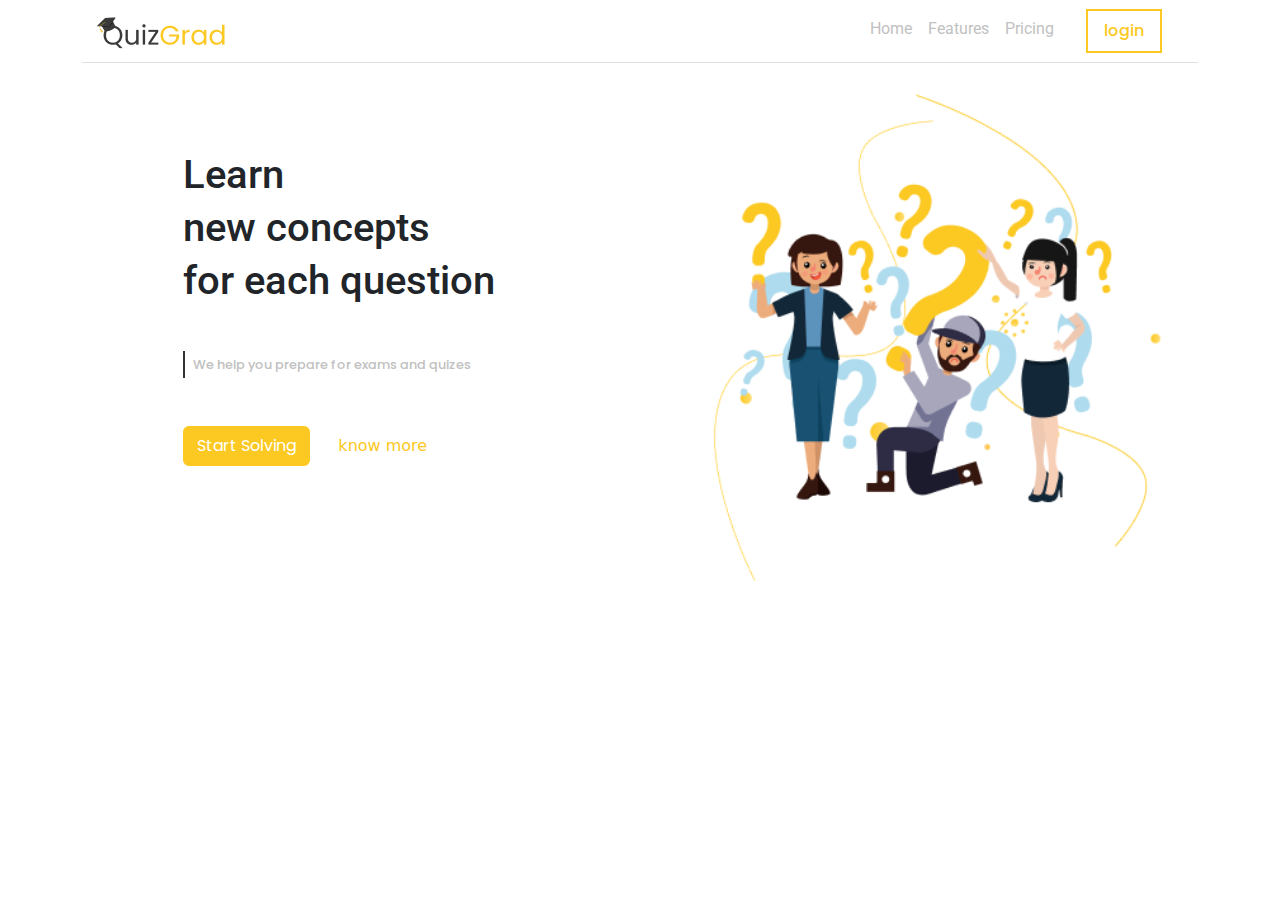
<file: index.html>
<!DOCTYPE html>
<html lang="en">

<head>
    <meta charset="UTF-8">
    <meta name="viewport" content="width=device-width, initial-scale=1.0">
    <title>Home</title>
    <link rel="stylesheet" href="https://cdnjs.cloudflare.com/ajax/libs/font-awesome/6.5.2/css/all.min.css" integrity="sha512-SnH5WK+bZxgPHs44uWIX+LLJAJ9/2PkPKZ5QiAj6Ta86w+fsb2TkcmfRyVX3pBnMFcV7oQPJkl9QevSCWr3W6A==" crossorigin="anonymous" referrerpolicy="no-referrer" />
    <link rel="stylesheet" href="https://cdn.jsdelivr.net/npm/bootstrap@5.3.3/dist/css/bootstrap.min.css">
    <link rel="stylesheet" href="./style.css">
</head>

<body>

      <div class="container">
        <!-- ////////////////////////////////////
         ////////// NAVBAR SECTION START /////// 
         //////////////////////////////////////-->
        <nav class="navbar navbar-expand-lg">
            <div class="container ">
                <a class="navbar-brand" href="#"><img src="./asset/images/logo.png" alt=""></a>
                <button class="navbar-toggler" type="button" data-bs-toggle="collapse" data-bs-target="#navbarNav"
                    aria-controls="navbarNav" aria-expanded="false" aria-label="Toggle navigation">
                    <span class="navbar-toggler-icon"></span>
                </button>
                <div class="collapse navbar-collapse justify-content-end" id="navbarNav">
                    <ul class="navbar-nav">
                        <li class="nav-item">
                            <a class="nav-link active" aria-current="page" href="#">Home</a>
                        </li>
                        <li class="nav-item">
                            <a class="nav-link" href="#">Features</a>
                        </li>
                        <li class="nav-item">
                            <a class="nav-link" href="#">Pricing</a>
                        </li>
                        <li class="nav-item">
                            <a class="nav-link login_btn px-3 mx-4" href="./login.html">login</a>
                        </li>
                    </ul>
                </div>
            </div>
        </nav>

        <!-- //////////////////////////////////
         ////////// NAVBAR SECTION END /////// 
         ////////////////////////////////////-->

        <!-- //////////////////////////////////
         /////// MAIN SECTION START //////////
         //////////////////////////////////// -->
        <div class="container">
            <div class="row">
                <div class="main_data_left col-sm-5">
                    <div class="heading">
                        <h1>Learn </h1>
                        <h1>new concepts</h1>
                        <h1>for each question</h1>
                    </div>
                    <p class="para px-2 py-1 my-5">
                        We help you prepare for exams and quizes
                    </p>
                    <div class="buttons">
                        <a href="#" class="button_solving btn">Start Solving</a>
                        <a href="#" class="button_know btn"><i class="fa-solid fa-caret-down"></i>know more</a>
                    </div>
                </div>
                <div class="right col-sm-6">
                    <img src="./asset/images/hero.png" alt="">
                </div>
            </div>
        </div>
        <!-- ////////////////////////////////
         /////// MAIN SECTION END //////////
         ////////////////////////////////// -->
    </div>

    <script src="https://cdn.jsdelivr.net/npm/@popperjs/core@2.11.8/dist/umd/popper.min.js"
        integrity="sha384-I7E8VVD/ismYTF4hNIPjVp/Zjvgyol6VFvRkX/vR+Vc4jQkC+hVqc2pM8ODewa9r"
        crossorigin="anonymous"></script>
    <script src="https://cdn.jsdelivr.net/npm/bootstrap@5.3.3/dist/js/bootstrap.min.js"
        integrity="sha384-0pUGZvbkm6XF6gxjEnlmuGrJXVbNuzT9qBBavbLwCsOGabYfZo0T0to5eqruptLy"
        crossorigin="anonymous"></script>
    <script src="./script.js"></script>
</body>

</html>
</file>
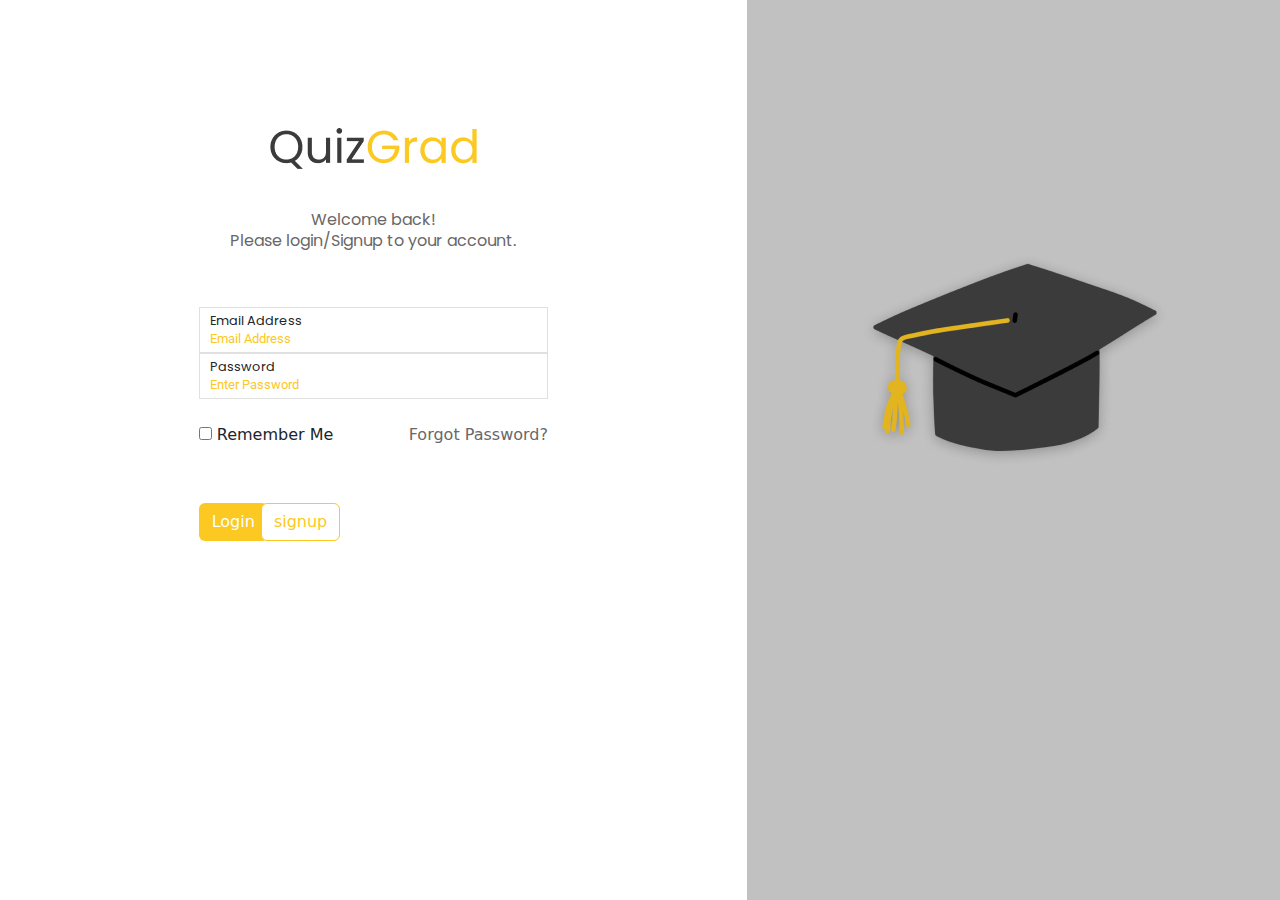
<file: login.html>
<!DOCTYPE html>
<html lang="en">

<head>
    <meta charset="UTF-8">
    <meta name="viewport" content="width=device-width, initial-scale=1.0">
    <title>Document</title>
    <link rel="stylesheet" href="https://cdnjs.cloudflare.com/ajax/libs/font-awesome/6.5.2/css/all.min.css"
        integrity="sha512-SnH5WK+bZxgPHs44uWIX+LLJAJ9/2PkPKZ5QiAj6Ta86w+fsb2TkcmfRyVX3pBnMFcV7oQPJkl9QevSCWr3W6A=="
        crossorigin="anonymous" referrerpolicy="no-referrer" />
    <link rel="stylesheet" href="https://cdn.jsdelivr.net/npm/bootstrap@5.3.3/dist/css/bootstrap.min.css">
    <link rel="stylesheet" href="./login.css">
</head>

<body>


    <div class="container-fluid">
        <div class="row">
            <div class="login col-sm-7">
                <div class="row">
                    <div class="col-sm-12 text-center">
                        <img src="./asset/images/QuizGrad.png" alt="">
                    </div>
                </div>
                <div class="row">
                    <div class="para my-5 col-12 text-center">
                        <p>Welcome back!</p>
                        <p>Please login/Signup to your account.</p>
                    </div>
                </div>

                <div class="row">
                    <form action="" class="form col-sm-12">
                        <div class="input">
                            <label for="email">Email Address</label>
                            <input type="email" id="email" placeholder="Email Address">
                        </div>
                        <div class="input pass">
                            <label for="password">Password</label>
                            <input type="password" id="password" placeholder="Enter Password">
                        </div>
                        <div class="row my-4 checkboxs" >
                            <div class="checkbox col-sm-6" >
                                <input type="checkbox"> Remember Me
                            </div>
                            <div class="col-sm-6 text-end" >
                                <a href="#">Forgot Password?</a>
                            </div>
                        </div>


                        <div class="row my-5">
                            <div class="col-xl-2 col-md-4 col-sm-4 my-2 log">
                                <a class="btn">
                                    Login
                                </a>
                            </div>
                            <div class="col-xl-2 col-md-4 col-sm-4 my-2 sigup">
                                <a class="btn" href="./signup.html">
                                    signup
                                </a>
                            </div>
                        </div>
                </form>
                </div>
            </div>
            <div class="right_main text-center col-sm-5 justify-content-center">
                <img class="logo" src="./asset/images/Hands Graduate.png" alt="">
            </div>
        </div>
    </div>



    <script src="https://cdn.jsdelivr.net/npm/@popperjs/core@2.11.8/dist/umd/popper.min.js"
        integrity="sha384-I7E8VVD/ismYTF4hNIPjVp/Zjvgyol6VFvRkX/vR+Vc4jQkC+hVqc2pM8ODewa9r"
        crossorigin="anonymous"></script>
    <script src="https://cdn.jsdelivr.net/npm/bootstrap@5.3.3/dist/js/bootstrap.min.js"
        integrity="sha384-0pUGZvbkm6XF6gxjEnlmuGrJXVbNuzT9qBBavbLwCsOGabYfZo0T0to5eqruptLy"
        crossorigin="anonymous"></script>
</body>

</html>
</file>
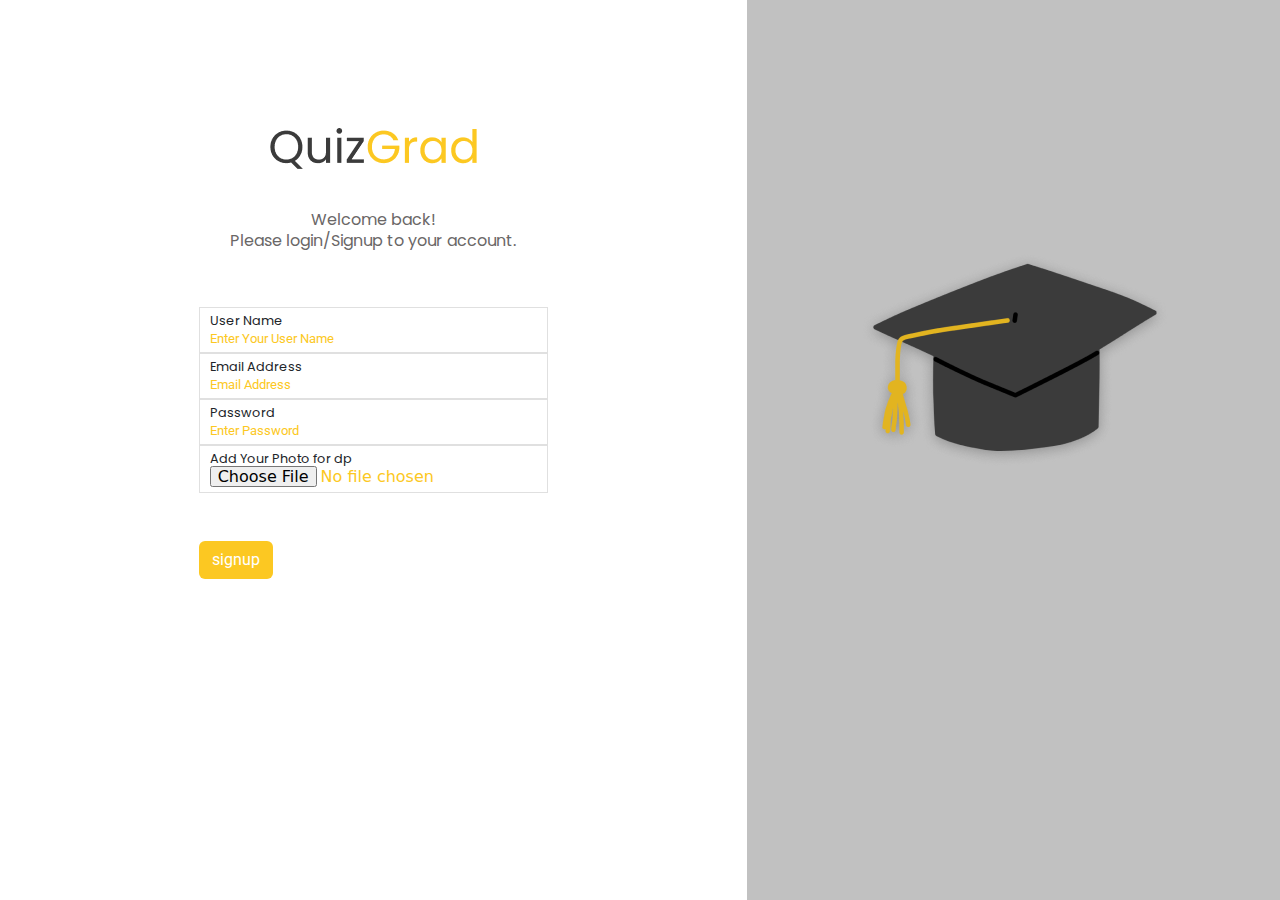
<file: signup.html>
<!DOCTYPE html>
<html lang="en">

<head>
    <meta charset="UTF-8">
    <meta name="viewport" content="width=device-width, initial-scale=1.0">
    <title>Document</title>
    <link rel="stylesheet" href="https://cdnjs.cloudflare.com/ajax/libs/font-awesome/6.5.2/css/all.min.css"
        integrity="sha512-SnH5WK+bZxgPHs44uWIX+LLJAJ9/2PkPKZ5QiAj6Ta86w+fsb2TkcmfRyVX3pBnMFcV7oQPJkl9QevSCWr3W6A=="
        crossorigin="anonymous" referrerpolicy="no-referrer" />
    <link rel="stylesheet" href="https://cdn.jsdelivr.net/npm/bootstrap@5.3.3/dist/css/bootstrap.min.css">
    <link rel="stylesheet" href="./signup.css">
</head>

<body>


    <div class="container-fluid">
        <div class="row">
            <div class="login col-sm-7">
                <div class="row">
                    <div class="col-sm-12 text-center">
                        <img src="./asset/images/QuizGrad.png" alt="">
                    </div>
                </div>
                <div class="row">
                    <div class="para my-5 col-12 text-center">
                        <p>Welcome back!</p>
                        <p>Please login/Signup to your account.</p>
                    </div>
                </div>

                <div class="row">
                    <form action="" class="form col-sm-12">
                        <div class="input">
                            <label for="name">User Name</label>
                            <input type="text" id="name" placeholder="Enter Your User Name">
                        </div>
                        <div class="input">
                            <label for="email">Email Address</label>
                            <input type="email" id="email" placeholder="Email Address">
                        </div>
                        <div class="input pass">
                            <label for="password">Password</label>
                            <input type="password" id="password" placeholder="Enter Password">
                        </div>
                        <div class="input pass">
                            <label for="file">Add Your Photo for dp</label>
                            <input type="file" id="file" placeholder="add your photo">
                        </div>
                        
                       

                        <div class="row my-5">
                            <div class="col-sm-4 sigup">
                                <a class="btn">
                                    signup
                                </a>
                            </div>
                        </div>
                    </form>
                </div>
            </div>
            <div class="right_main text-center col-sm-5 justify-content-center">
                <img class="logo" src="./asset/images/Hands Graduate.png" alt="">
            </div>
        </div>
    </div>



    <script src="https://cdn.jsdelivr.net/npm/@popperjs/core@2.11.8/dist/umd/popper.min.js"
        integrity="sha384-I7E8VVD/ismYTF4hNIPjVp/Zjvgyol6VFvRkX/vR+Vc4jQkC+hVqc2pM8ODewa9r"
        crossorigin="anonymous"></script>
    <script src="https://cdn.jsdelivr.net/npm/bootstrap@5.3.3/dist/js/bootstrap.min.js"
        integrity="sha384-0pUGZvbkm6XF6gxjEnlmuGrJXVbNuzT9qBBavbLwCsOGabYfZo0T0to5eqruptLy"
        crossorigin="anonymous"></script>
</body>

</html>
</file>
<file: style.css>
@import url('https://fonts.googleapis.com/css2?family=Poppins:ital,wght@0,100;0,200;0,300;0,400;0,500;0,600;0,700;0,800;0,900;1,100;1,200;1,300;1,400;1,500;1,600;1,700;1,800;1,900&family=Roboto:ital,wght@0,100;0,300;0,400;0,500;0,700;0,900;1,100;1,300;1,400;1,500;1,700;1,900&display=swap');

:root {
    --light-color: #E0E0E0;
    --dark-light-color: #c1c1c1;
    --primary: #FCC822;
    --secondary: #333333;
}


.navbar {
    border-bottom: 1px solid var(--light-color);
}

ul li a {
    font-family: "Roboto";
    color: var(--dark-light-color) !important;
    cursor: pointer;
}

ul li a:hover {
    color: var(--primary) !important;
    transition: all 0.3s;
}

.login_btn {
    font-family: "Poppins";
    border: 2px solid var(--primary);
    color: var(--primary) !important;
    font-weight: 500;
}

.login_btn:hover {
    color: #ffff !important;
    background-color: var(--primary);
    transition: all 0.5s;
}

.main_data_left {
    margin-left: 8%;
    margin-top: 8%;
}

.main_data_left h1 {
    font-family: "Roboto";
    line-height: 45px;
    /* font-size: 2.2rem; */
}

.para {
    font-family: "Poppins";
    color: var(--dark-light-color);
    border-left: 2px solid var(--secondary);
    font-size: 0.8rem;
    font-weight: 500;
}

.button_solving {
    border: 2px solid var(--primary);
    font-family: "Poppins";
    background-color: var(--primary);
    color: #fff;
    transition: all ease-in-out 0.3s;

}
.button_solving:hover{
    border: 2px solid var(--primary);
    color: var(--primary) !important;
    transition: all ease-in-out 0.3s;   
}

.button_know{
    color: var(--primary);
    margin-left: 5px;
}
.button_know:hover i{
    color: #000 !important;
}
.button_know i{
    color: var(--primary);
    margin-right: 5px;
}


.right img{
    width: 100%;
    object-fit: contain;
    overflow: hidden;
}
</file>
<file: login.css>
@import url('https://fonts.googleapis.com/css2?family=Poppins:ital,wght@0,100;0,200;0,300;0,400;0,500;0,600;0,700;0,800;0,900;1,100;1,200;1,300;1,400;1,500;1,600;1,700;1,800;1,900&family=Roboto:ital,wght@0,100;0,300;0,400;0,500;0,700;0,900;1,100;1,300;1,400;1,500;1,700;1,900&display=swap');

*{
    margin: 0;
    padding: 0;
    box-sizing: border-box;
}
:root {
    --light-color: #E0E0E0;
    --dark-light-color: #c1c1c1;
    --primary: #FCC822;
    --secondary: #6a6767;
}

.login{
    margin-top: 10%;
    overflow: hidden;
}

.right_main{
    background-color: var(--dark-light-color);
    height: 100vh;
}

.logo{
    margin-top: 45%;
    overflow: hidden;
}
.para{
    font-family: "Poppins";
    line-height: 5px;
    color: var(--secondary);
}

.input{
    padding: 5px 10px;
    line-height: 15px;
    border: 1px solid var(--light-color);
}
.form{
    margin: auto;
    width: 50%;
}
label{
    font-family: "Poppins";
    display: block;
    font-size: 0.8rem;
}
.input:hover{
    border-left: 4px solid var(--primary);
}

/* .pass{
    border-top: none;
} */
input{
    border: none;
    outline: none;
    color: var(--primary);
}
input::placeholder{
    color: var(--primary);
    font-family: "Roboto";
    font-size: 0.8rem;
}

a{
    text-decoration: none ;
    color: var(--secondary);
}
a:hover{
   color: var(--primary);
}

.log .btn{
    color: #fff;
    background-color: var(--primary);
}
.log .btn:hover{
    border: 1px solid var(--primary);
    color: var(--primary);
    background-color: #fff;
}

/* .btns,.checkboxs{
    align-items: center;
} */
.sigup .btn{
    border: 1px solid var(--primary);
    color: var(--primary);
    background-color: #fff;   
}

.sigup .btn:hover{
    color: #fff;
    background-color: var(--primary);
}

@media screen and (max-width: 1200px) {
    .form{
        width: 65%;
    }
  }
@media screen and (max-width: 520px) {
    .form{
        width: 90%;
    }
  }
</file>
<file: signup.css>
@import url('https://fonts.googleapis.com/css2?family=Poppins:ital,wght@0,100;0,200;0,300;0,400;0,500;0,600;0,700;0,800;0,900;1,100;1,200;1,300;1,400;1,500;1,600;1,700;1,800;1,900&family=Roboto:ital,wght@0,100;0,300;0,400;0,500;0,700;0,900;1,100;1,300;1,400;1,500;1,700;1,900&display=swap');

*{
    margin: 0;
    padding: 0;
    box-sizing: border-box;
}
:root {
    --light-color: #E0E0E0;
    --dark-light-color: #c1c1c1;
    --primary: #FCC822;
    --secondary: #6a6767;
}

.login{
    margin-top: 10%;
    overflow: hidden;
}

.right_main{
    background-color: var(--dark-light-color);
    height: 100vh;
}

.logo{
    margin-top: 45%;
    overflow: hidden;
}
.para{
    font-family: "Poppins";
    line-height: 5px;
    color: var(--secondary);
}

.input{
    padding: 5px 10px;
    line-height: 15px;
    border: 1px solid var(--light-color);
}
.form{
    margin: auto;
    width: 50%;
}
label{
    font-family: "Poppins";
    display: block;
    font-size: 0.8rem;
}
.input:hover{
    border-left: 4px solid var(--primary);
}

/* .pass{
    border-top: none;
} */
input{
    border: none;
    outline: none;
    color: var(--primary);
}
input::placeholder{
    color: var(--primary);
    font-family: "Roboto";
    font-size: 0.8rem;
}


.log .btn{
    color: #fff;
    background-color: var(--primary);
}
.log .btn:hover{
    border: 1px solid var(--primary);
    color: var(--primary);
    background-color: #fff;
}

.sigup .btn{
    color: #fff;
    font-family: "Roboto";
    background-color: var(--primary);   
}

.sigup .btn:hover{
    border: 1px solid var(--primary);
    color: var(--primary);
    background-color: #fff;
}

@media screen and (max-width: 1200px) {
    .form{
        width: 65%;
    }
  }
@media screen and (max-width: 520px) {
    .form{
        width: 90%;
    }
  }
</file>
